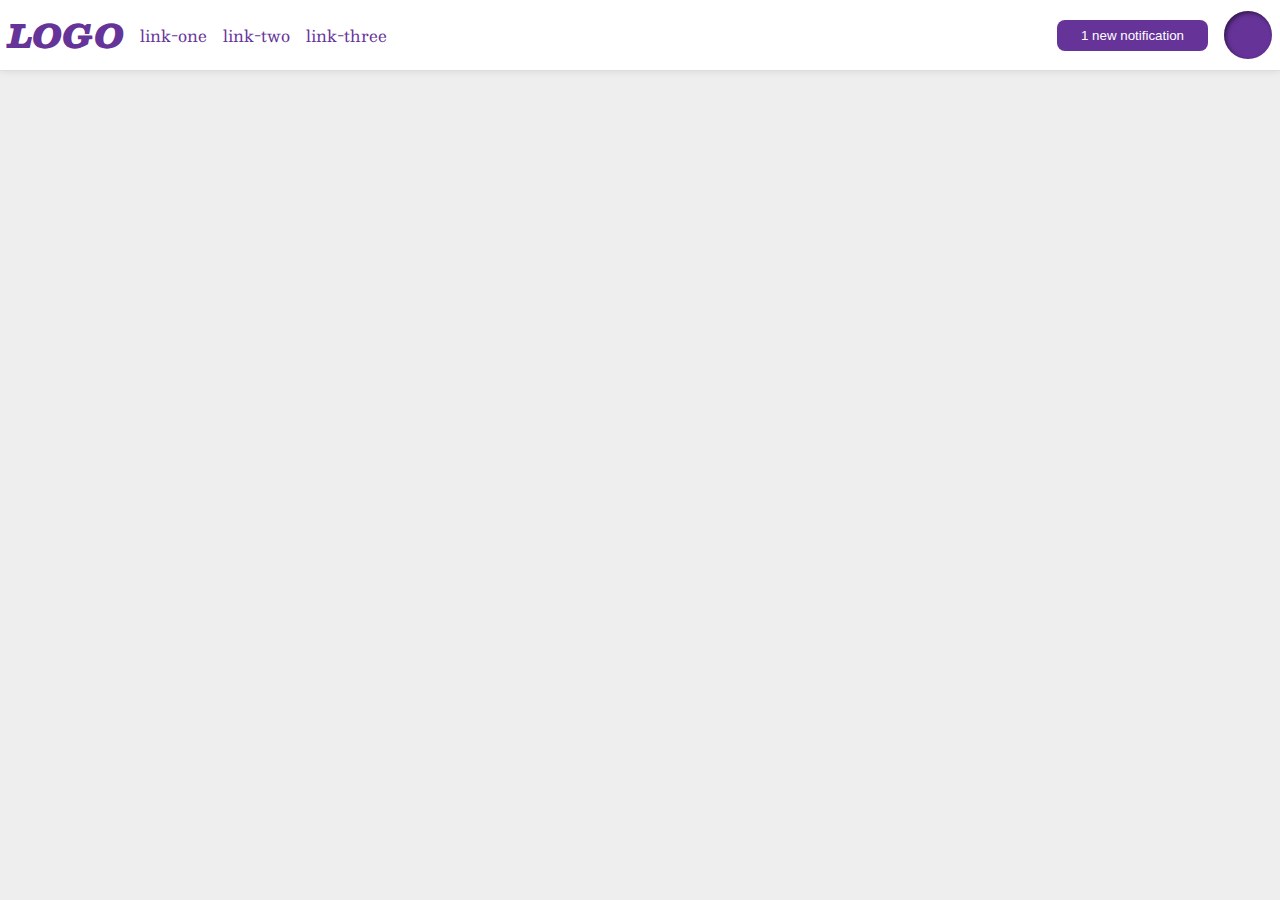
<file: foundations/flex/03-flex-header-2/index.html>
<!DOCTYPE html>
<html lang="en">
  <head>
    <meta charset="UTF-8">
    <meta http-equiv="X-UA-Compatible" content="IE=edge">
    <meta name="viewport" content="width=device-width, initial-scale=1.0">
    <title>Flex Header 2</title>
    <link rel="stylesheet" href="style.css">
  </head>
  <body>
    <div class="header">
      <div class="left-side">
      <div class="logo">
        LOGO
      </div>
      <ul class="links">
        <li><a href="https://google.com">link-one</a></li>
        <li><a href="https://google.com">link-two</a></li>
        <li><a href="https://google.com">link-three</a></li>
      </ul>
        </div>
      <div class="right-side">
      <button class="notifications">
        1 new notification
      </button>
      <div class="profile-image"></div>
    </div>
    </div>
  </body>
</html>
</file>
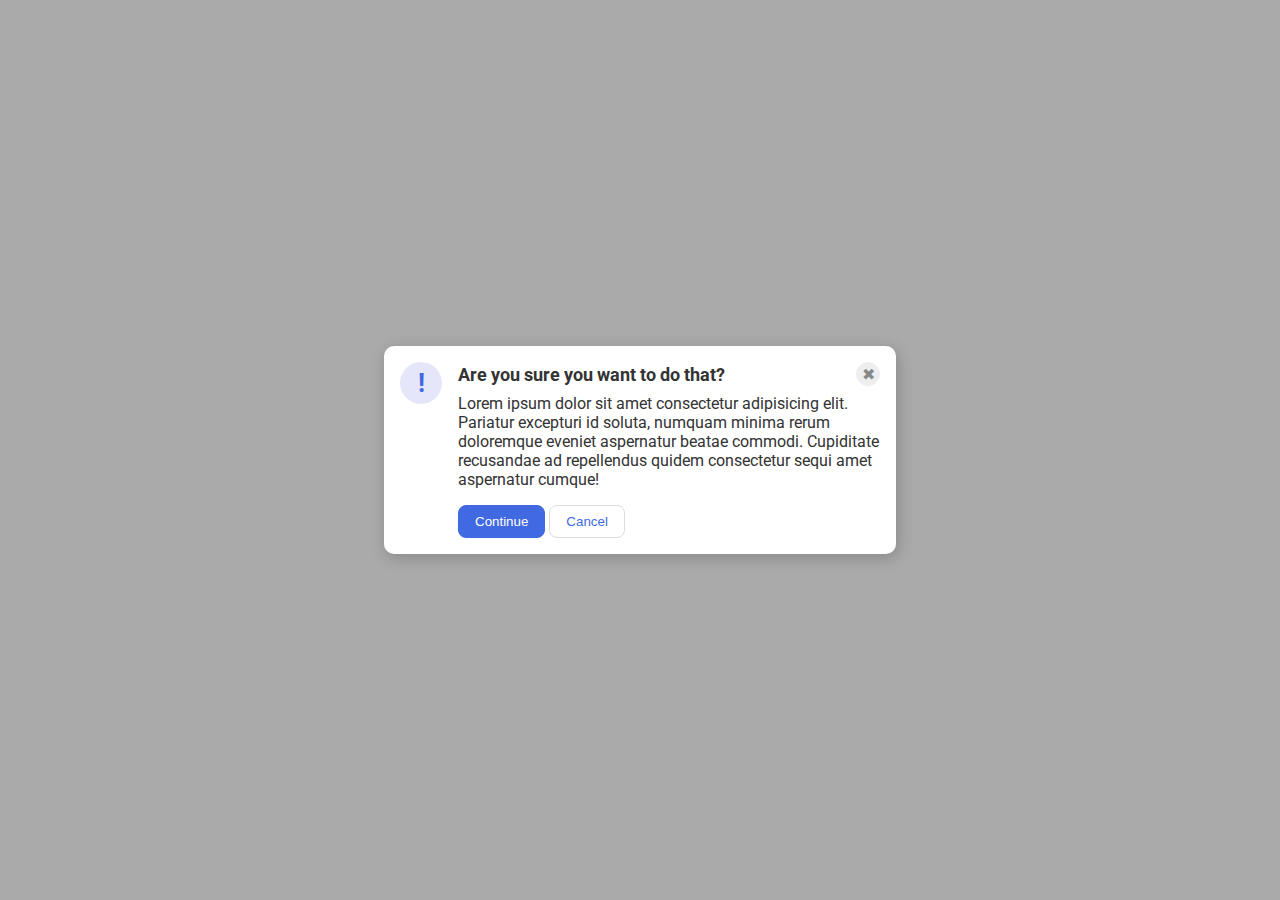
<file: foundations/flex/05-flex-modal/index.html>
<!DOCTYPE html>
<html lang="en">
  <head>
    <meta charset="UTF-8">
    <meta http-equiv="X-UA-Compatible" content="IE=edge">
    <meta name="viewport" content="width=device-width, initial-scale=1.0">
    <link rel="stylesheet" href="style.css">
    <title>Modal</title>
  </head>
  <body>
    <div class="modal">
      <div class="icon">!</div>
      <div class="container">
      <div class="header">Are you sure you want to do that?
      <button class="close-button">✖</button>
      </div>
      <div class="text">Lorem ipsum dolor sit amet consectetur adipisicing elit. Pariatur excepturi id soluta, numquam minima rerum doloremque eveniet aspernatur beatae commodi. Cupiditate recusandae ad repellendus quidem consectetur sequi amet aspernatur cumque!</div>
      <button class="continue">Continue</button>
      <button class="cancel">Cancel</button>
      </div>
    </div>
  </body>
</html>
</file>
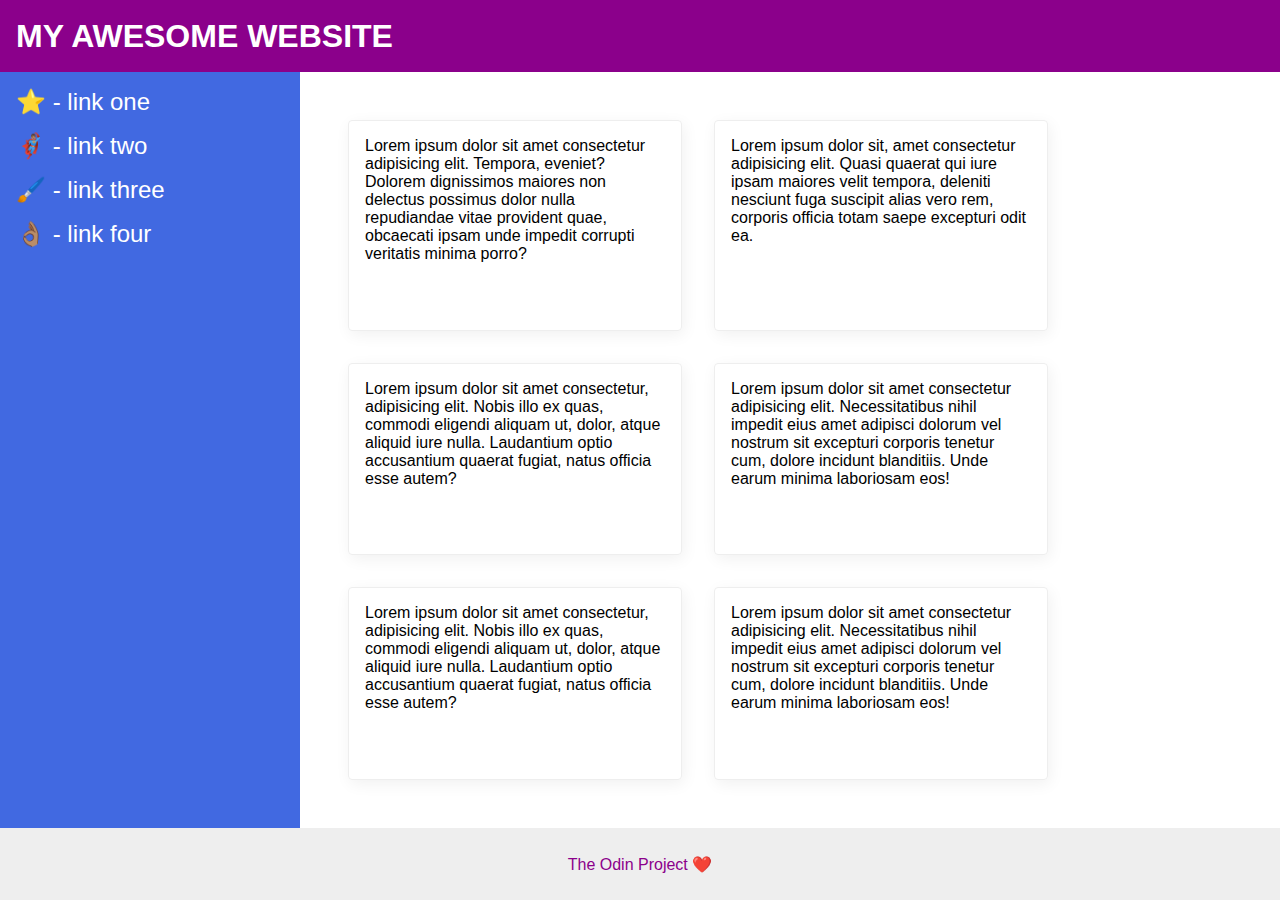
<file: foundations/flex/07-flex-layout-2/index.html>
<!DOCTYPE html>
<html lang="en">
  <head>
    <meta charset="UTF-8">
    <meta http-equiv="X-UA-Compatible" content="IE=edge">
    <meta name="viewport" content="width=device-width, initial-scale=1.0">
    <title>The Holy Grail</title>
    <link rel="stylesheet" href="style.css">
  </head>
  <body>
    <div class="header">
      MY AWESOME WEBSITE
    </div>
    <div class="body">
    <div class="sidebar">
      <ul>
        <li><a href="#">⭐ - link one</a></li>
        <li><a href="#">🦸🏽‍♂️ - link two</a></li>
        <li><a href="#">🖌️ - link three</a></li>
        <li><a href="#">👌🏽 - link four</a></li>
      </ul>
    </div>
    <div class="card-container">
    <div class="card">Lorem ipsum dolor sit amet consectetur adipisicing elit. Tempora, eveniet? Dolorem dignissimos maiores non delectus possimus dolor nulla repudiandae vitae provident quae, obcaecati ipsam unde impedit corrupti veritatis minima porro?</div>
    <div class="card">Lorem ipsum dolor sit, amet consectetur adipisicing elit. Quasi quaerat qui iure ipsam maiores velit tempora, deleniti nesciunt fuga suscipit alias vero rem, corporis officia totam saepe excepturi odit ea.</div>
    <div class="card">Lorem ipsum dolor sit amet consectetur, adipisicing elit. Nobis illo ex quas, commodi eligendi aliquam ut, dolor, atque aliquid iure nulla. Laudantium optio accusantium quaerat fugiat, natus officia esse autem?</div>
    <div class="card">Lorem ipsum dolor sit amet consectetur adipisicing elit. Necessitatibus nihil impedit eius amet adipisci dolorum vel nostrum sit excepturi corporis tenetur cum, dolore incidunt blanditiis. Unde earum minima laboriosam eos!</div>
    <div class="card">Lorem ipsum dolor sit amet consectetur, adipisicing elit. Nobis illo ex quas, commodi eligendi aliquam ut, dolor, atque aliquid iure nulla. Laudantium optio accusantium quaerat fugiat, natus officia esse autem?</div>
    <div class="card">Lorem ipsum dolor sit amet consectetur adipisicing elit. Necessitatibus nihil impedit eius amet adipisci dolorum vel nostrum sit excepturi corporis tenetur cum, dolore incidunt blanditiis. Unde earum minima laboriosam eos!</div>
    </div>
    </div>
    <div class="footer">
      The Odin Project ❤️
    </div>
  </body>
</html>
</file>
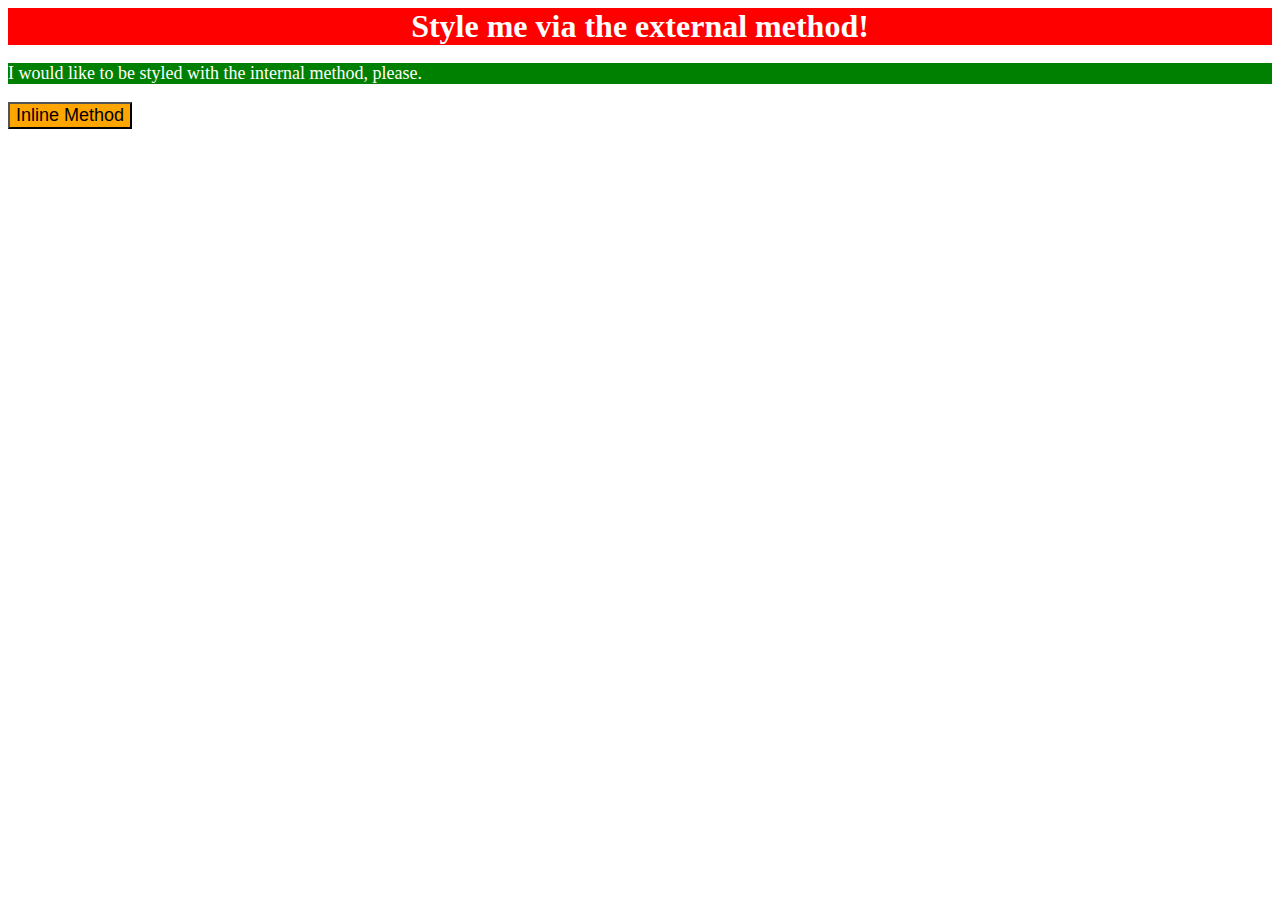
<file: foundations/intro-to-css/01-css-methods/index.html>
<!DOCTYPE html>
<html lang="en">
  <head>
    <meta charset="UTF-8">
    <meta http-equiv="X-UA-Compatible" content="IE=edge">
    <meta name="viewport" content="width=device-width, initial-scale=1.0">
    <link rel="stylesheet" href="style.css">
    <title>Methods for Adding CSS</title>
    <style>
      p {
        background-color: green;
        color: white;
        font-size: 18px;
      }
      </style>
  </head>
  <body>
    <div>Style me via the external method!</div>
    <p>I would like to be styled with the internal method, please.</p>
    <button style="background-color: orange;font-size: 18px;"> Inline Method</button>
  </body>
</html>
</file>
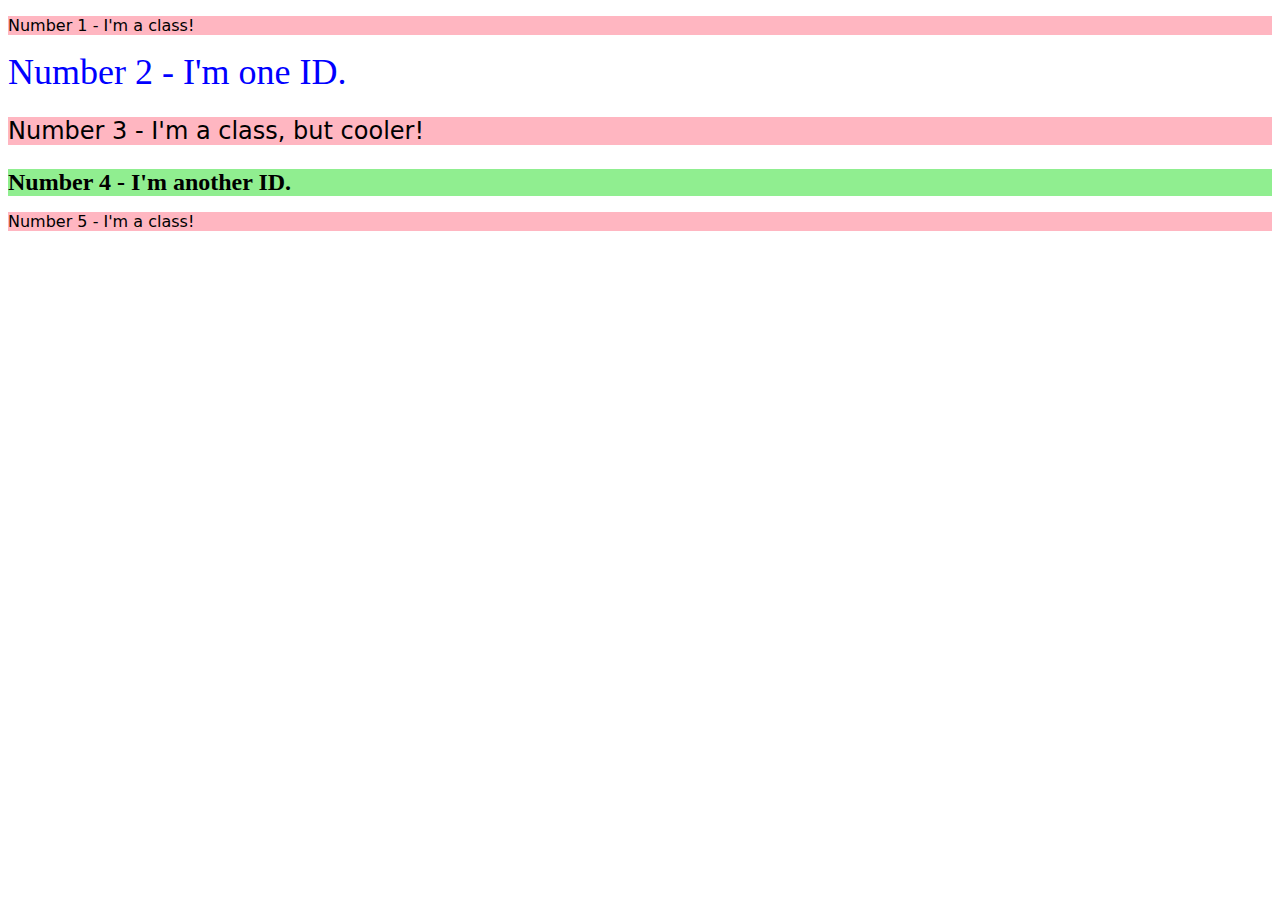
<file: foundations/intro-to-css/02-class-id-selectors/index.html>
<!DOCTYPE html>
<html lang="en">
  <head>
    <meta charset="UTF-8">
    <meta http-equiv="X-UA-Compatible" content="IE=edge">
    <meta name="viewport" content="width=device-width, initial-scale=1.0">
    <title>Class and ID Selectors</title>
    <link rel="stylesheet" href="style.css">
  </head>
  <body>
    <p class="Paragraph">Number 1 - I'm a class!</p>
    <div class="Div" id="Two">Number 2 - I'm one ID.</div>
    <p class="Paragraph Cooler">Number 3 - I'm a class, but cooler!</p>
    <div class="Div" id="Four">Number 4 - I'm another ID.</div>
    <p class="Paragraph">Number 5 - I'm a class!</p>
  </body>
</html>
</file>
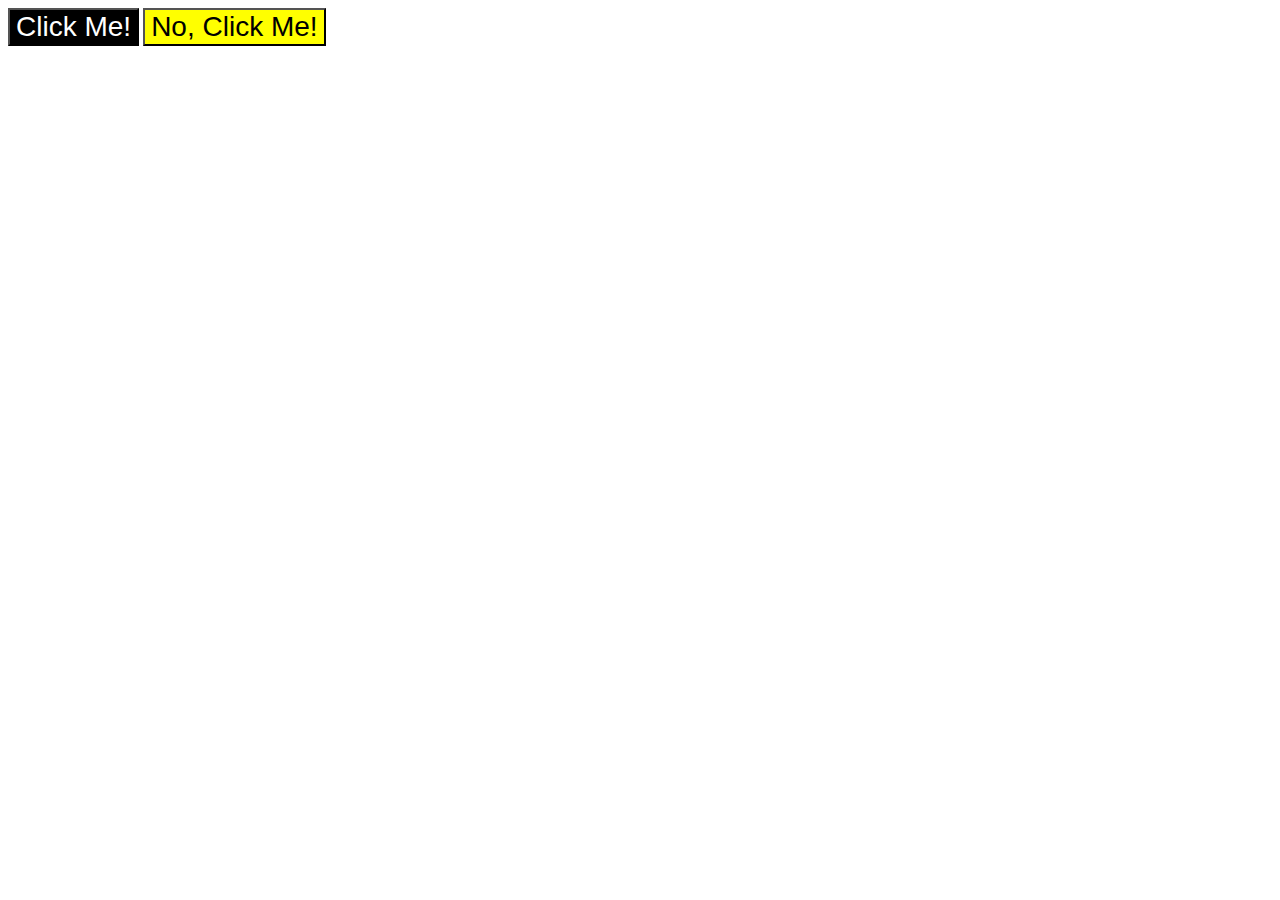
<file: foundations/intro-to-css/03-grouping-selectors/index.html>
<!DOCTYPE html>
<html lang="en">
  <head>
    <meta charset="UTF-8">
    <meta http-equiv="X-UA-Compatible" content="IE=edge">
    <meta name="viewport" content="width=device-width, initial-scale=1.0">
    <title>Grouping Selectors</title>
    <link rel="stylesheet" href="style.css">
  </head>
  <body>
    <button class="Button First-Button">Click Me!</button>
    <button class="Button Second-Button">No, Click Me!</button>
  </body>
</html>
</file>
<file: foundations/flex/03-flex-header-2/style.css>
/* this is some magical font-importing.  
you'll learn about it later. */
@import url('https://fonts.googleapis.com/css2?family=Besley:ital,wght@0,400;1,900&display=swap');

body {
  margin: 0;
  background: #eee;
  font-family: Besley, serif;
}

.header {
  display: flex;
  background: white;
  border-bottom: 1px solid #ddd;
  box-shadow: 0 0 8px rgba(0,0,0,.1);
  padding: 8px;
  justify-content: space-between;
}

.left-side, .right-side {
  display: flex;
  align-items: center;
  gap: 16px;
}

.profile-image {
  background: rebeccapurple;
  box-shadow: inset 2px 2px 4px rgba(0,0,0,.5);
  border-radius: 50%;
  width: 48px;
  height: 48px;
}

.logo {
  color: rebeccapurple;
  font-size: 32px;
  font-weight: 900;
  font-style: italic;
}

button {
  border: none;
  border-radius: 8px;
  background: rebeccapurple;
  color: white;
  padding: 8px 24px;
}

a {
  /* this removes the line under our links */
  text-decoration: none;
  color: rebeccapurple;
}

ul {
  display: flex;
  justify-content: space-between;
  list-style-type: none;
  gap: 16px;
  margin: 0;
  padding: 0;
}
</file>
<file: foundations/flex/05-flex-modal/style.css>
@import url('https://fonts.googleapis.com/css2?family=Roboto:wght@400;700&display=swap');

html, body {
  height: 100%;
}

body {
  font-family: Roboto, sans-serif;
  margin: 0;
  background: #aaa;
  color: #333;
  /* I'll give you this one for free lol */
  display: flex;
  align-items: center;
  justify-content: center;
}

.header {
  display: flex;
  align-items: center;
  justify-content: space-between;
  font-size: 18px;
  font-weight: 700;
  margin-bottom: 8px;
}

.text {
  margin-bottom: 16px;
}

.modal {
  background: white;
  width: 480px;
  border-radius: 10px;
  box-shadow: 2px 4px 16px rgba(0,0,0,.2);
  padding: 32px;
  display: flex;
  gap: 16px;
  padding: 16px;
}

.icon {
  color: royalblue;
  font-size: 26px;
  font-weight: 700;
  background: lavender;
  width: 42px;
  height: 42px;
  border-radius: 50%;
  display: flex;
  align-items: center;
  justify-content: center;
  flex-shrink: 0;
}

.close-button {
  background: #eee;
  border-radius: 50%;
  color: #888;
  font-weight: 400;
  font-size: 16px;
  height: 24px;
  width: 24px;
  display: flex;
  align-items: center;
  justify-content: center;
  border: 1px solid #eee;
  padding: 0;
}

button {
  cursor: pointer;
  padding: 8px 16px;
  border-radius: 8px;
}

button.continue {
  background: royalblue;
  border: 1px solid royalblue;
  color: white;
}

button.cancel {
  background: white;
  border: 1px solid #ddd;
  color: royalblue;
}
</file>
<file: foundations/flex/07-flex-layout-2/style.css>
body {
  font-family: -apple-system, BlinkMacSystemFont, 'Segoe UI', Roboto, Oxygen, Ubuntu, Cantarell, 'Open Sans', 'Helvetica Neue', sans-serif;
  margin: 0;
  min-height: 100vh;
  display: flex;
  flex-direction: column;
}

.body {
  flex: 1;
  display: flex;
}

.header {
  height: 72px;
  background: darkmagenta;
  color: white;
  display: flex;
  align-items: center;
  font-size: 32px;
  font-weight: 900;
  padding: 0 16px;
}

.footer {
  height: 72px;
  background: #eee;
  color: darkmagenta;
  display: flex;
  align-items: center;
  justify-content: center;

}

.sidebar {
  width: 300px;
  background: royalblue;
  box-sizing: border-box;
  flex-shrink: 0;
  padding: 16px;
}

.card-container {
  display: flex;
  flex-wrap: wrap;
  gap: 32px;
  padding: 48px;
}

.card {
  border: 1px solid #eee;
  box-shadow: 2px 4px 16px rgba(0,0,0,.06);
  border-radius: 4px;
  padding: 16px;
  width: 300px;

}

a {
  text-decoration: none;
  color: white;
  font-size: 24px;
}

ul {
  list-style-type: none;
  margin: 0;
  padding: 0;
}

li {
  margin-bottom: 16px;
}
</file>
<file: foundations/intro-to-css/01-css-methods/style.css>
div {
    background-color: red;
    color: white;
    font-size: 32px;
    text-align: center;
    font-weight: bold;
}
</file>
<file: foundations/intro-to-css/02-class-id-selectors/style.css>
.Paragraph {
    background-color: lightpink;
    font-family: Verdana, "DejaVu Sans", sans-serif;
}

.Paragraph.Cooler {
    font-size: 24px;
}

#Two {
    color: blue;
    font-size: 36px;
}

#Four {
    background-color: lightgreen;
    font-size: 24px;
    font-weight: bold;
}
</file>
<file: foundations/intro-to-css/03-grouping-selectors/style.css>
.Button {
    font-size: 28px;
    font-family: Helvetica, "Times New Roman", sans-serif;
}

.Button.First-Button {
    background-color: black;
    color: white;
}

.Button.Second-Button {
    background-color: yellow;
}
</file>
